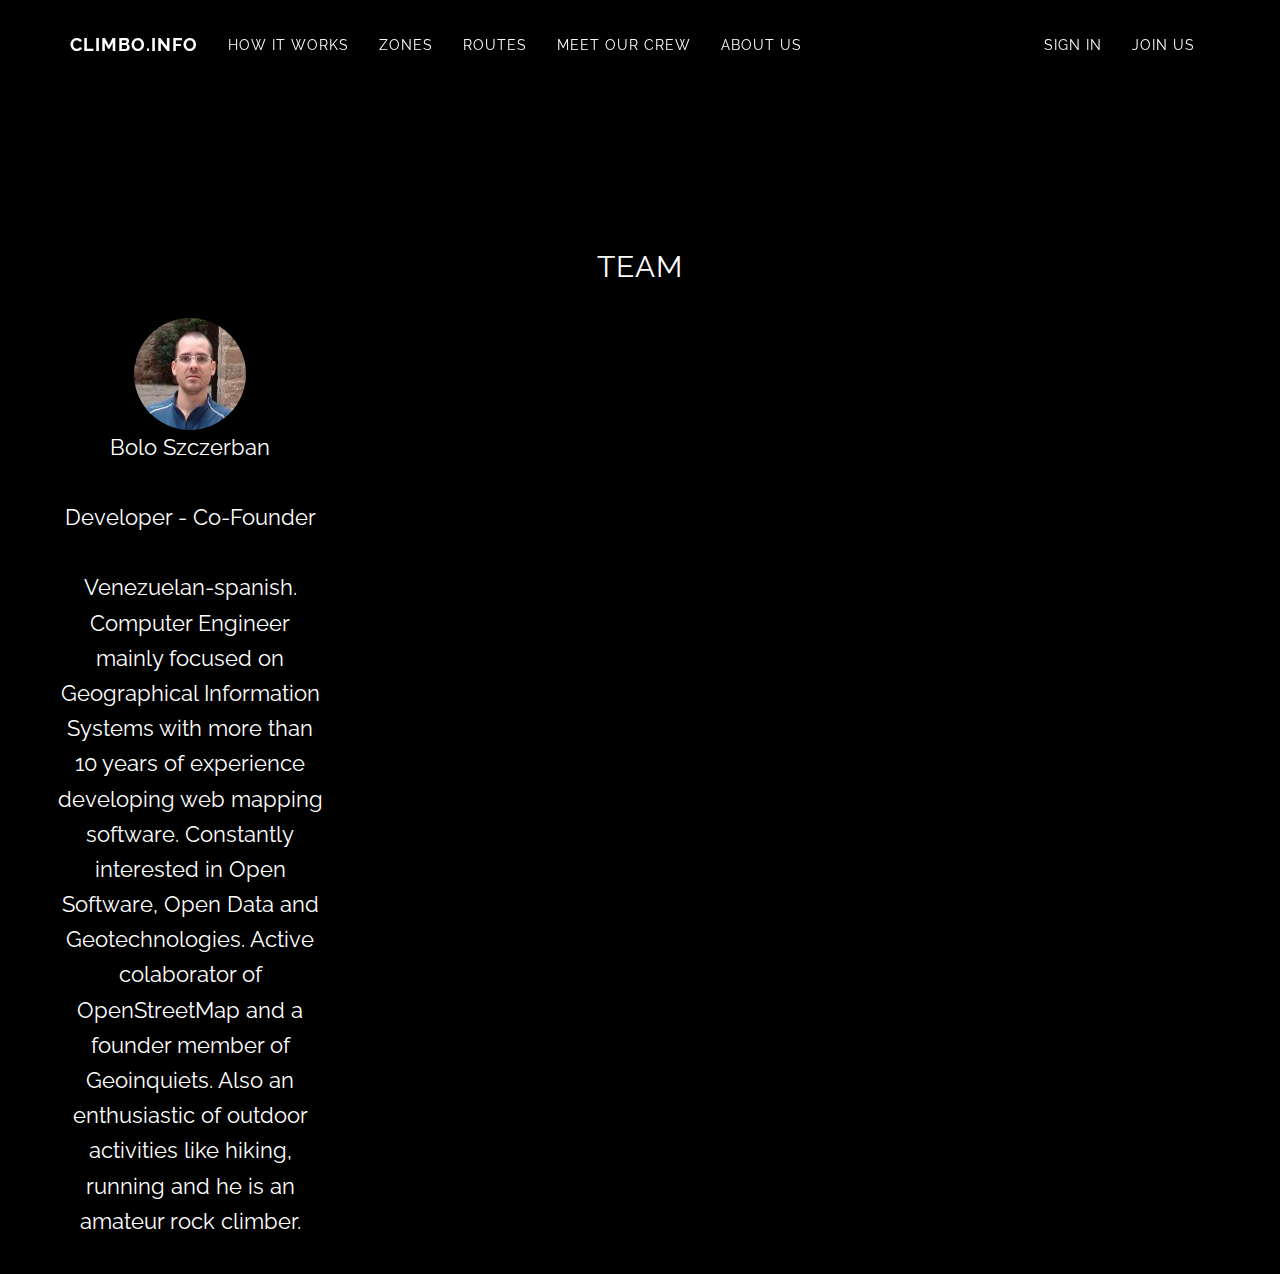
<file: cvbolo.html>
<!DOCTYPE html>
<html lang="en">
<head>
    <meta charset="utf-8">
    <meta name="viewport" content="width=device-width, initial-scale=1.0">
    <meta name="description" content="">
    <meta name="author" content="">

    <title>Equipo</title>

     <!-- Bootstrap Core CSS -->
    <link href="http://netdna.bootstrapcdn.com/bootstrap/3.0.3/css/bootstrap.min.css" rel="stylesheet" type="text/css">

    <!-- Fonts -->
    <link href="http://netdna.bootstrapcdn.com/font-awesome/4.0.3/css/font-awesome.min.css" rel="stylesheet" type="text/css">
    <link href='https://fonts.googleapis.com/css?family=Raleway:400,600,700,800,900' rel='stylesheet' type='text/css'>
    <link href='https://fonts.googleapis.com/css?family=Montserrat:400,600,700,800,900' rel='stylesheet' type='text/css'>
    <link href='https://fonts.googleapis.com/css?family=Open+Sans:400,600,700,800,900' rel='stylesheet' type='text/css'>
   



    <!-- Custom Theme CSS -->
    <link href="css/grayscale.css" rel="stylesheet">

</head>

<body id="page-top" data-spy="scroll" data-target=".navbar-custom">

    <nav class="navbar navbar-custom navbar-fixed-top" role="navigation">
        <div class="container">
            <div class="navbar-header page-scroll">
                <button type="button" class="navbar-toggle" data-toggle="collapse" data-target=".navbar-main-collapse">
                    <i class="fa fa-bars"></i>
                </button>
                <a class="navbar-brand" href="#page-top">
                    climbo.info
                </a>
            </div>

            <!-- Collect the nav links, forms, and other content for toggling -->
            <div class="collapse navbar-collapse navbar-left navbar-main-collapse">
                <ul class="nav navbar-nav">
                    <!-- Hidden li included to remove active class from about link when scrolled up past about section -->
                    <li class="hidden">
                        <a href="#page-top"></a>
                    </li>
                    <li class="page-scroll">
                        <a href="#about">How it works</a>
                    </li>
                    <li class="page-scroll">
                        <a href="#download">Zones</a>
                    </li>
                    <li class="page-scroll">
                        <a href="#contact">Routes</a>
                    </li>
                     <li class="page-scroll">
                        <a href="#contact">Meet our crew</a>
                    </li>
                     <li class="page-scroll">
                        <a href="#contact">About us</a>
                    </li>
                </ul>
            </div>
            
            <div class="collapse navbar-collapse navbar-right navbar-main-collapse">
                <ul class="nav navbar-nav">
                    <li>
                        <a id="login" class="btn-red" onclick="_gaq.push(['_trackEvent','Profile','Login','src:TopBar']);" href="http://app.climbo.info/login/index.php?route=users/login">Sign in</a>
                    </li>
                    <li>
                        <a id="joinus" class="btn-blue" onclick="_gaq.push(['_trackEvent','Profile','Join','src:TopBar']);" href="http://app.climbo.info/login/index.php?route=users/register">Join us</a>
                    </li>
                </ul>
            </div>
            
            <!-- /.navbar-collapse -->
        </div>
        <!-- /.container -->
    </nav>

    <section id="How it works" class="container content-section text-center">
        <div class="row">
            <div class="col-lg-8 col-lg-offset-2">
                <h2>TEAM</h2>
            </div>
                    <div class="row">
                    <div class="col-lg-3">
                        <img src="img/bolo.jpg" class="img-circle"></img> 
                        <p>Bolo Szczerban</p>
                        <p>Developer - Co-Founder</p>
                        <p>Venezuelan-spanish. Computer Engineer mainly focused on Geographical Information Systems with more than 10 years of experience developing web mapping software. Constantly interested in Open Software, Open Data and Geotechnologies. Active colaborator of OpenStreetMap and a founder member of Geoinquiets. Also an enthusiastic of outdoor activities like hiking, running and he is an amateur rock climber.</p>
                    </div>
                    
    </section>
</body>
</html>
</file>
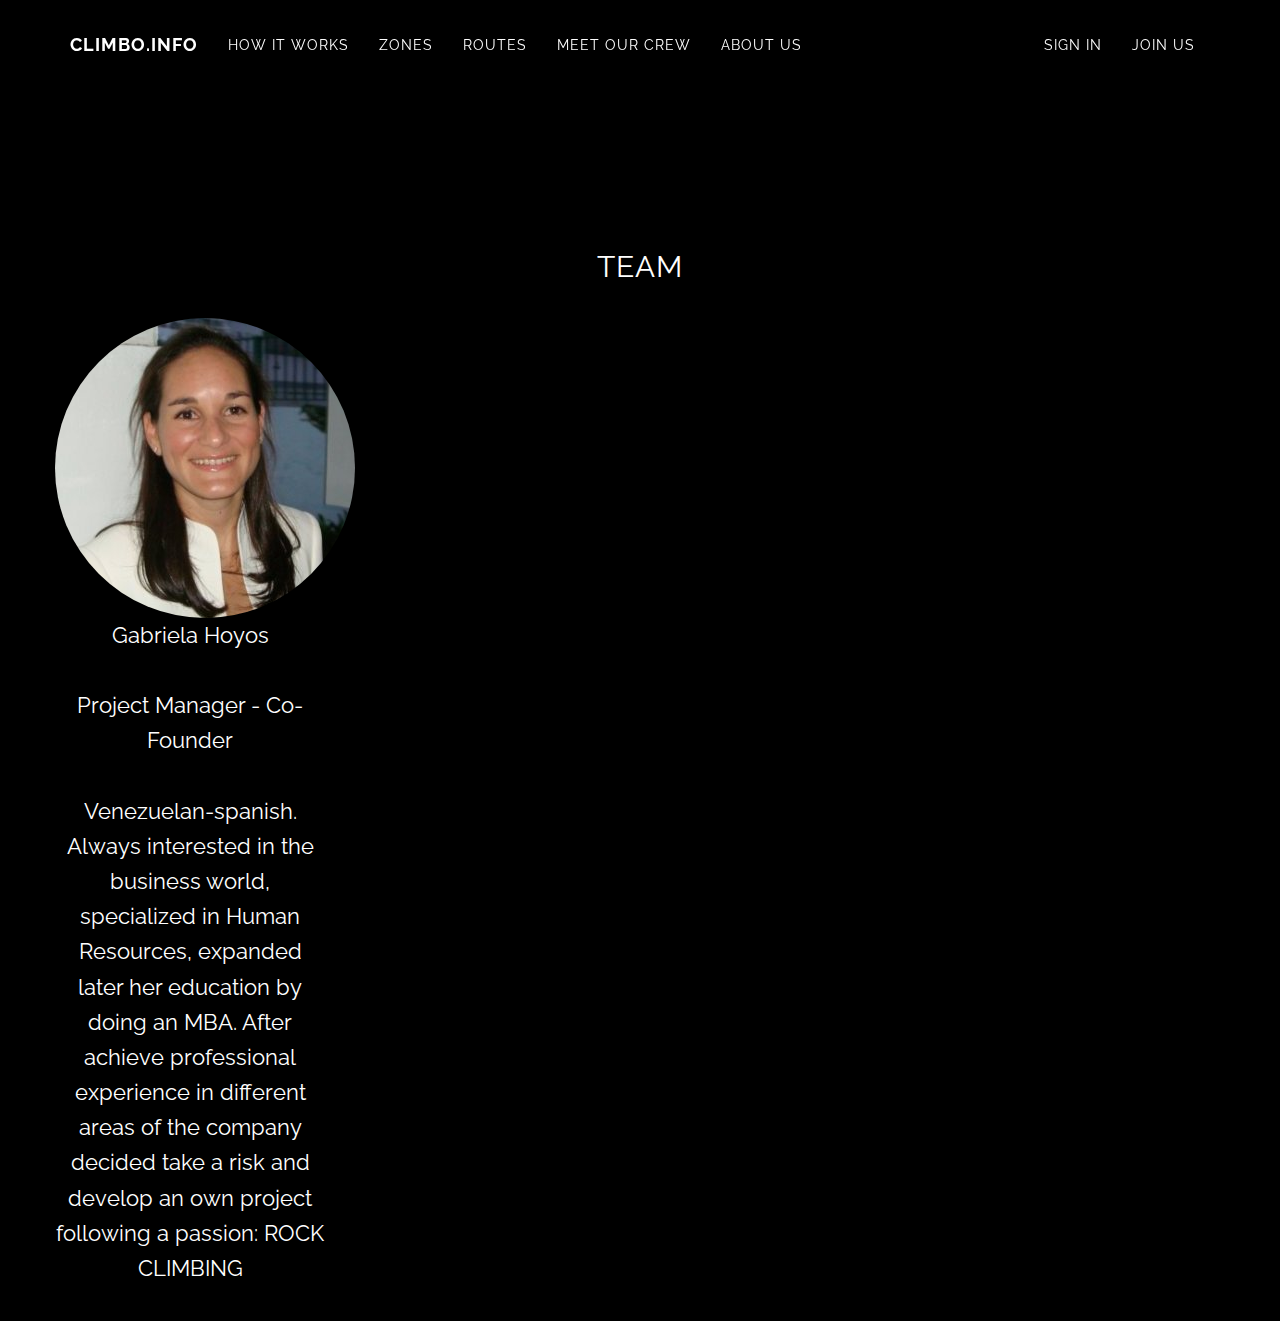
<file: cvgabriela.html>
<!DOCTYPE html>
<html lang="en">
<head>
    <meta charset="utf-8">
    <meta name="viewport" content="width=device-width, initial-scale=1.0">
    <meta name="description" content="">
    <meta name="author" content="">

    <title>Equipo</title>

     <!-- Bootstrap Core CSS -->
    <link href="http://netdna.bootstrapcdn.com/bootstrap/3.0.3/css/bootstrap.min.css" rel="stylesheet" type="text/css">

    <!-- Fonts -->
    <link href="http://netdna.bootstrapcdn.com/font-awesome/4.0.3/css/font-awesome.min.css" rel="stylesheet" type="text/css">
    <link href='https://fonts.googleapis.com/css?family=Raleway:400,600,700,800,900' rel='stylesheet' type='text/css'>
    <link href='https://fonts.googleapis.com/css?family=Montserrat:400,600,700,800,900' rel='stylesheet' type='text/css'>
    <link href='https://fonts.googleapis.com/css?family=Open+Sans:400,600,700,800,900' rel='stylesheet' type='text/css'>
   



    <!-- Custom Theme CSS -->
    <link href="css/grayscale.css" rel="stylesheet">

</head>

<body id="page-top" data-spy="scroll" data-target=".navbar-custom">

    <nav class="navbar navbar-custom navbar-fixed-top" role="navigation">
        <div class="container">
            <div class="navbar-header page-scroll">
                <button type="button" class="navbar-toggle" data-toggle="collapse" data-target=".navbar-main-collapse">
                    <i class="fa fa-bars"></i>
                </button>
                <a class="navbar-brand" href="#page-top">
                    climbo.info
                </a>
            </div>

            <!-- Collect the nav links, forms, and other content for toggling -->
            <div class="collapse navbar-collapse navbar-left navbar-main-collapse">
                <ul class="nav navbar-nav">
                    <!-- Hidden li included to remove active class from about link when scrolled up past about section -->
                    <li class="hidden">
                        <a href="#page-top"></a>
                    </li>
                    <li class="page-scroll">
                        <a href="#about">How it works</a>
                    </li>
                    <li class="page-scroll">
                        <a href="#download">Zones</a>
                    </li>
                    <li class="page-scroll">
                        <a href="#contact">Routes</a>
                    </li>
                     <li class="page-scroll">
                        <a href="#contact">Meet our crew</a>
                    </li>
                     <li class="page-scroll">
                        <a href="#contact">About us</a>
                    </li>
                </ul>
            </div>
            
            <div class="collapse navbar-collapse navbar-right navbar-main-collapse">
                <ul class="nav navbar-nav">
                    <li>
                        <a id="login" class="btn-red" onclick="_gaq.push(['_trackEvent','Profile','Login','src:TopBar']);" href="http://app.climbo.info/login/index.php?route=users/login">Sign in</a>
                    </li>
                    <li>
                        <a id="joinus" class="btn-blue" onclick="_gaq.push(['_trackEvent','Profile','Join','src:TopBar']);" href="http://app.climbo.info/login/index.php?route=users/register">Join us</a>
                    </li>
                </ul>
            </div>
            
            <!-- /.navbar-collapse -->
        </div>
        <!-- /.container -->
    </nav>

    <section id="How it works" class="container content-section text-center">
        <div class="row">
            <div class="col-lg-8 col-lg-offset-2">
                <h2>TEAM</h2>
            </div>
                    <div class="row">
                    <div class="col-lg-3">
                        <img src="img/gabriela.jpg" class="img-circle"></img> 
                        <p>Gabriela Hoyos</p>
                        <p>Project Manager - Co-Founder</p>
                        <p>Venezuelan-spanish. Always interested in the business world, specialized in Human Resources, expanded later her education by doing an MBA. After achieve professional experience in different areas of the company decided take a risk and develop an own project following a passion: ROCK CLIMBING</p>
                    </div>
                    
    </section>
</body>
</html>
</file>
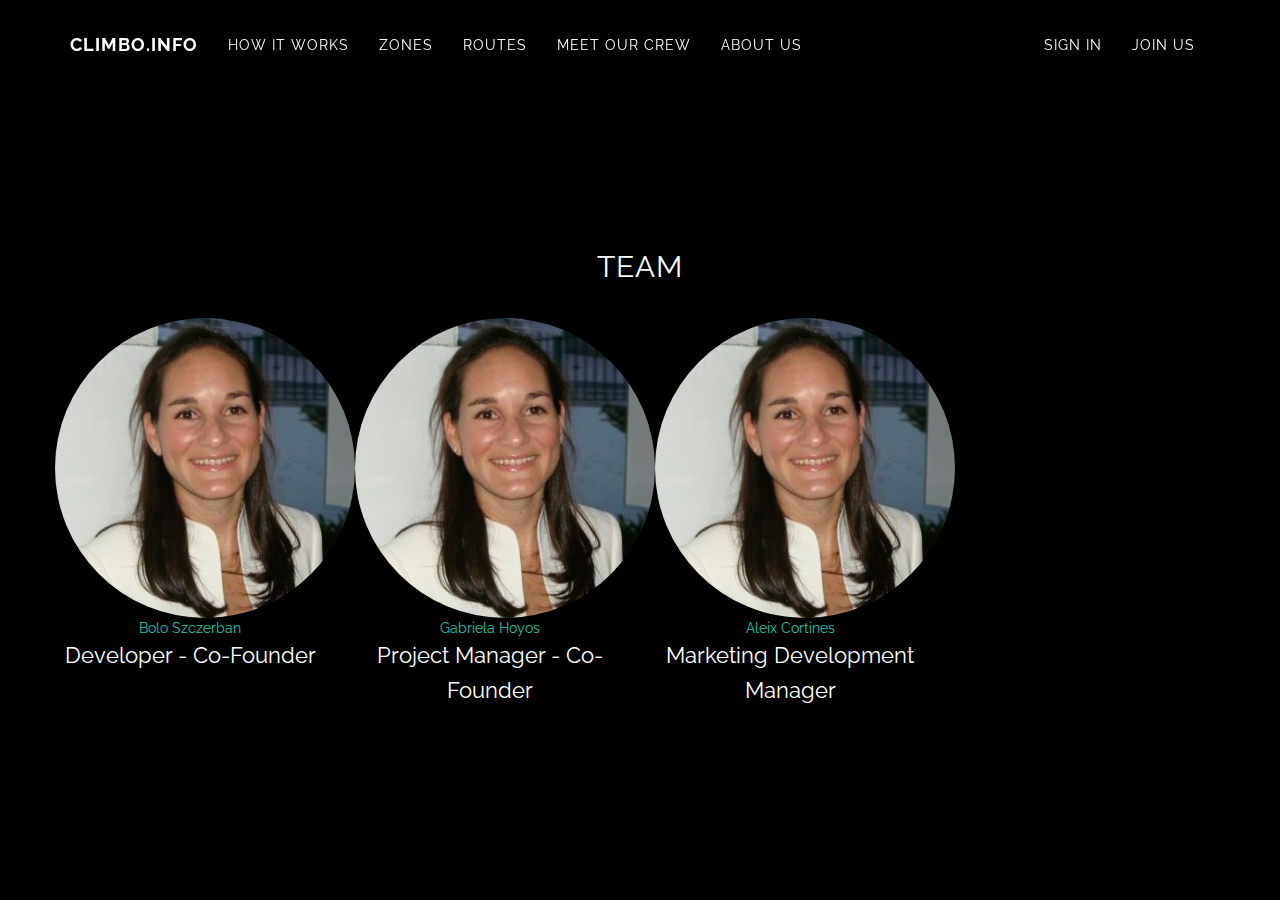
<file: equipo.html>
<!DOCTYPE html>
<html lang="en">
<head>
	<meta charset="utf-8">
    <meta name="viewport" content="width=device-width, initial-scale=1.0">
    <meta name="description" content="">
    <meta name="author" content="">

	<title>Equipo</title>

	 <!-- Bootstrap Core CSS -->
    <link href="http://netdna.bootstrapcdn.com/bootstrap/3.0.3/css/bootstrap.min.css" rel="stylesheet" type="text/css">

    <!-- Fonts -->
    <link href="http://netdna.bootstrapcdn.com/font-awesome/4.0.3/css/font-awesome.min.css" rel="stylesheet" type="text/css">
    <link href='https://fonts.googleapis.com/css?family=Raleway:400,600,700,800,900' rel='stylesheet' type='text/css'>
    <link href='https://fonts.googleapis.com/css?family=Montserrat:400,600,700,800,900' rel='stylesheet' type='text/css'>
    <link href='https://fonts.googleapis.com/css?family=Open+Sans:400,600,700,800,900' rel='stylesheet' type='text/css'>
   



	<!-- Custom Theme CSS -->
    <link href="css/grayscale.css" rel="stylesheet">

</head>

<body id="page-top" data-spy="scroll" data-target=".navbar-custom">

    <nav class="navbar navbar-custom navbar-fixed-top" role="navigation">
        <div class="container">
            <div class="navbar-header page-scroll">
                <button type="button" class="navbar-toggle" data-toggle="collapse" data-target=".navbar-main-collapse">
                    <i class="fa fa-bars"></i>
                </button>
                <a class="navbar-brand" href="#page-top">
                    climbo.info
                </a>
            </div>

            <!-- Collect the nav links, forms, and other content for toggling -->
            <div class="collapse navbar-collapse navbar-left navbar-main-collapse">
                <ul class="nav navbar-nav">
                    <!-- Hidden li included to remove active class from about link when scrolled up past about section -->
                    <li class="hidden">
                        <a href="#page-top"></a>
                    </li>
                    <li class="page-scroll">
                        <a href="#about">How it works</a>
                    </li>
                    <li class="page-scroll">
                        <a href="#download">Zones</a>
                    </li>
                    <li class="page-scroll">
                        <a href="#contact">Routes</a>
                    </li>
                     <li class="page-scroll">
                        <a href="#contact">Meet our crew</a>
                    </li>
                     <li class="page-scroll">
                        <a href="#contact">About us</a>
                    </li>
                </ul>
            </div>
			
			<div class="collapse navbar-collapse navbar-right navbar-main-collapse">
                <ul class="nav navbar-nav">
                    <li>
						<a id="login" class="btn-red" onclick="_gaq.push(['_trackEvent','Profile','Login','src:TopBar']);" href="http://app.climbo.info/login/index.php?route=users/login">Sign in</a>
					</li>
					<li>
						<a id="joinus" class="btn-blue" onclick="_gaq.push(['_trackEvent','Profile','Join','src:TopBar']);" href="http://app.climbo.info/login/index.php?route=users/register">Join us</a>
					</li>
                </ul>
            </div>
			
            <!-- /.navbar-collapse -->
        </div>
        <!-- /.container -->
    </nav>

	<section id="How it works" class="container content-section text-center">
        <div class="row">
            <div class="col-lg-8 col-lg-offset-2">
                <h2>TEAM</h2>
            </div>
					<div class="row">
                    <div class="col-lg-3">
                        <img src="img/gabriela.jpg" class="img-circle"></img> 
                        <a href="cvbolo.html">Bolo Szczerban</a>
                      	<p>Developer - Co-Founder</p>
                    </div>
                    <div class="col-lg-3">
                        <img src="img/gabriela.jpg" class="img-circle"></img> 
                        <a href="cvgabriela.html">Gabriela Hoyos</a>
               			<p>Project Manager - Co-Founder</p> 
                    </div>
                    <div class="col-lg-3">
                        <img src="img/gabriela.jpg" class="img-circle"></img> 
                        <a href="cvaleix.html">Aleix Cortines</a>
                        <p>Marketing Development Manager</p>
                    </div>
                    
        </div>
    </section>
</body>
</html>
</file>
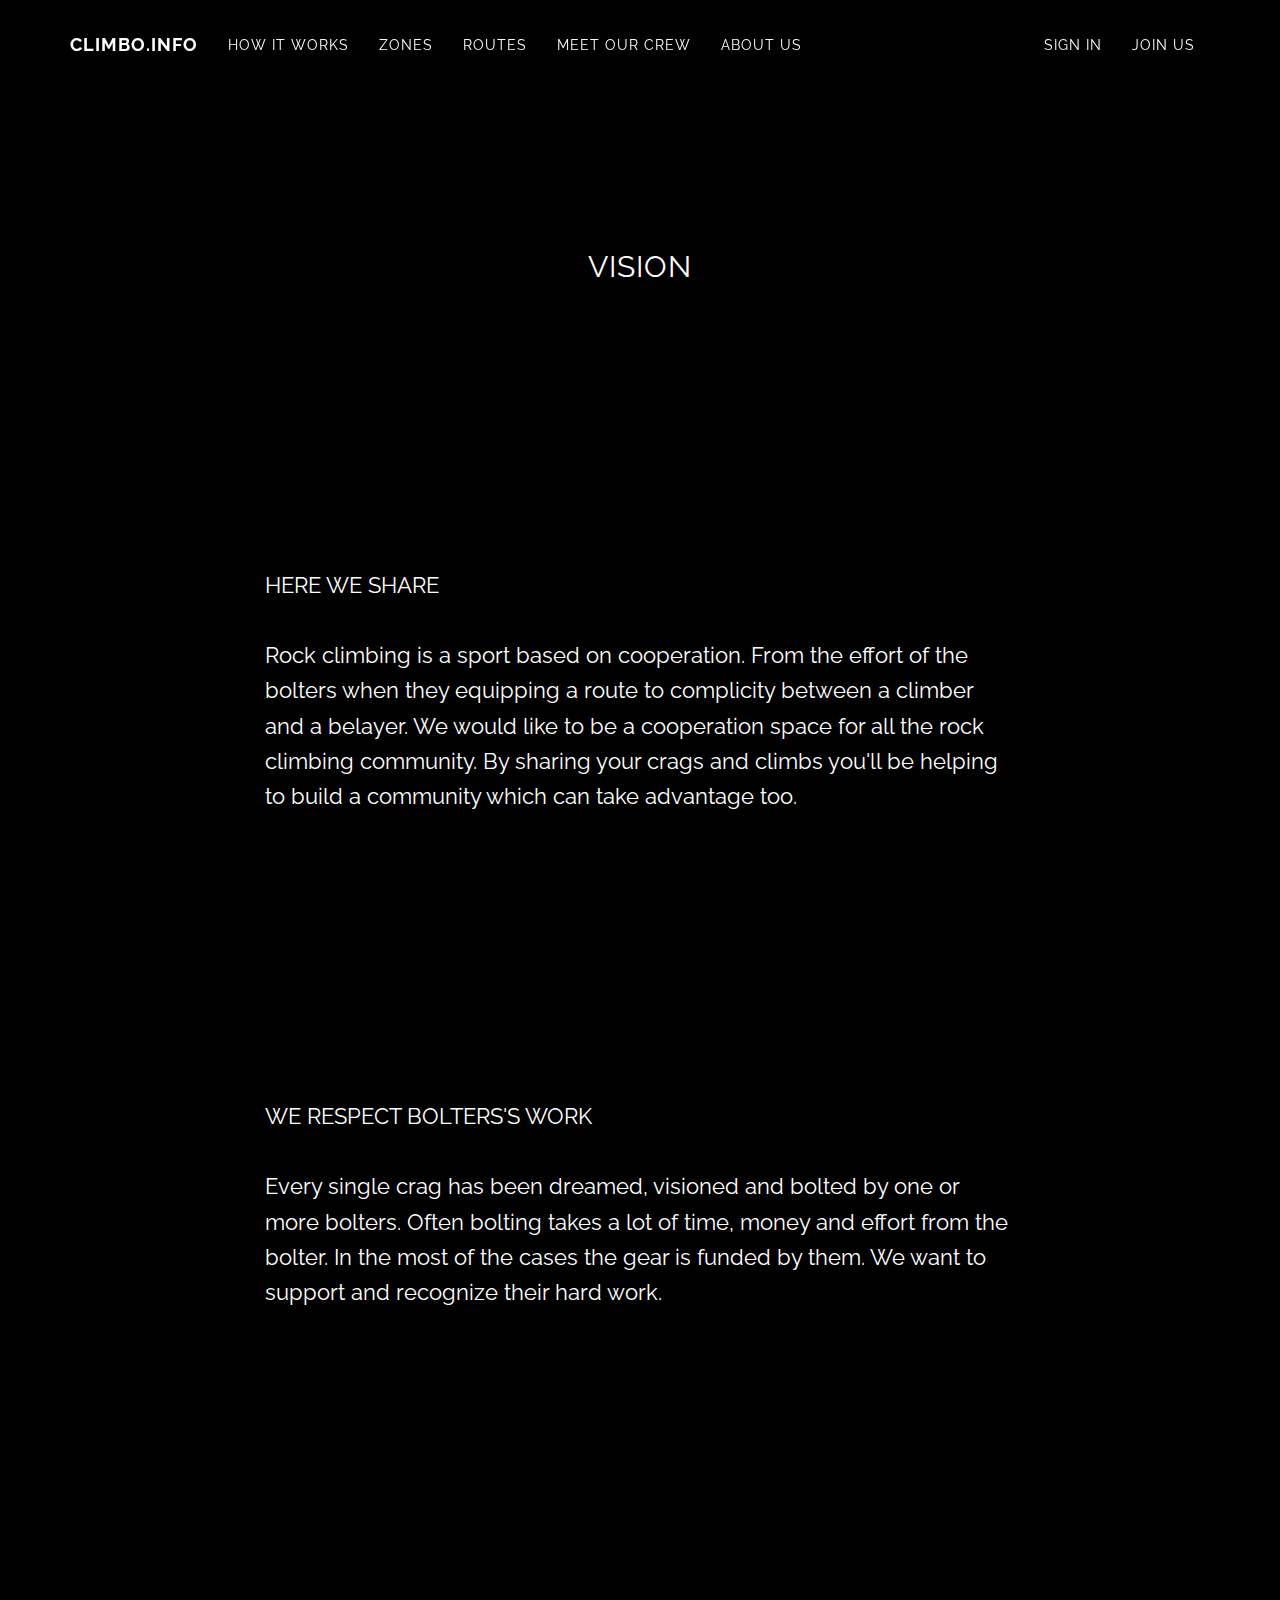
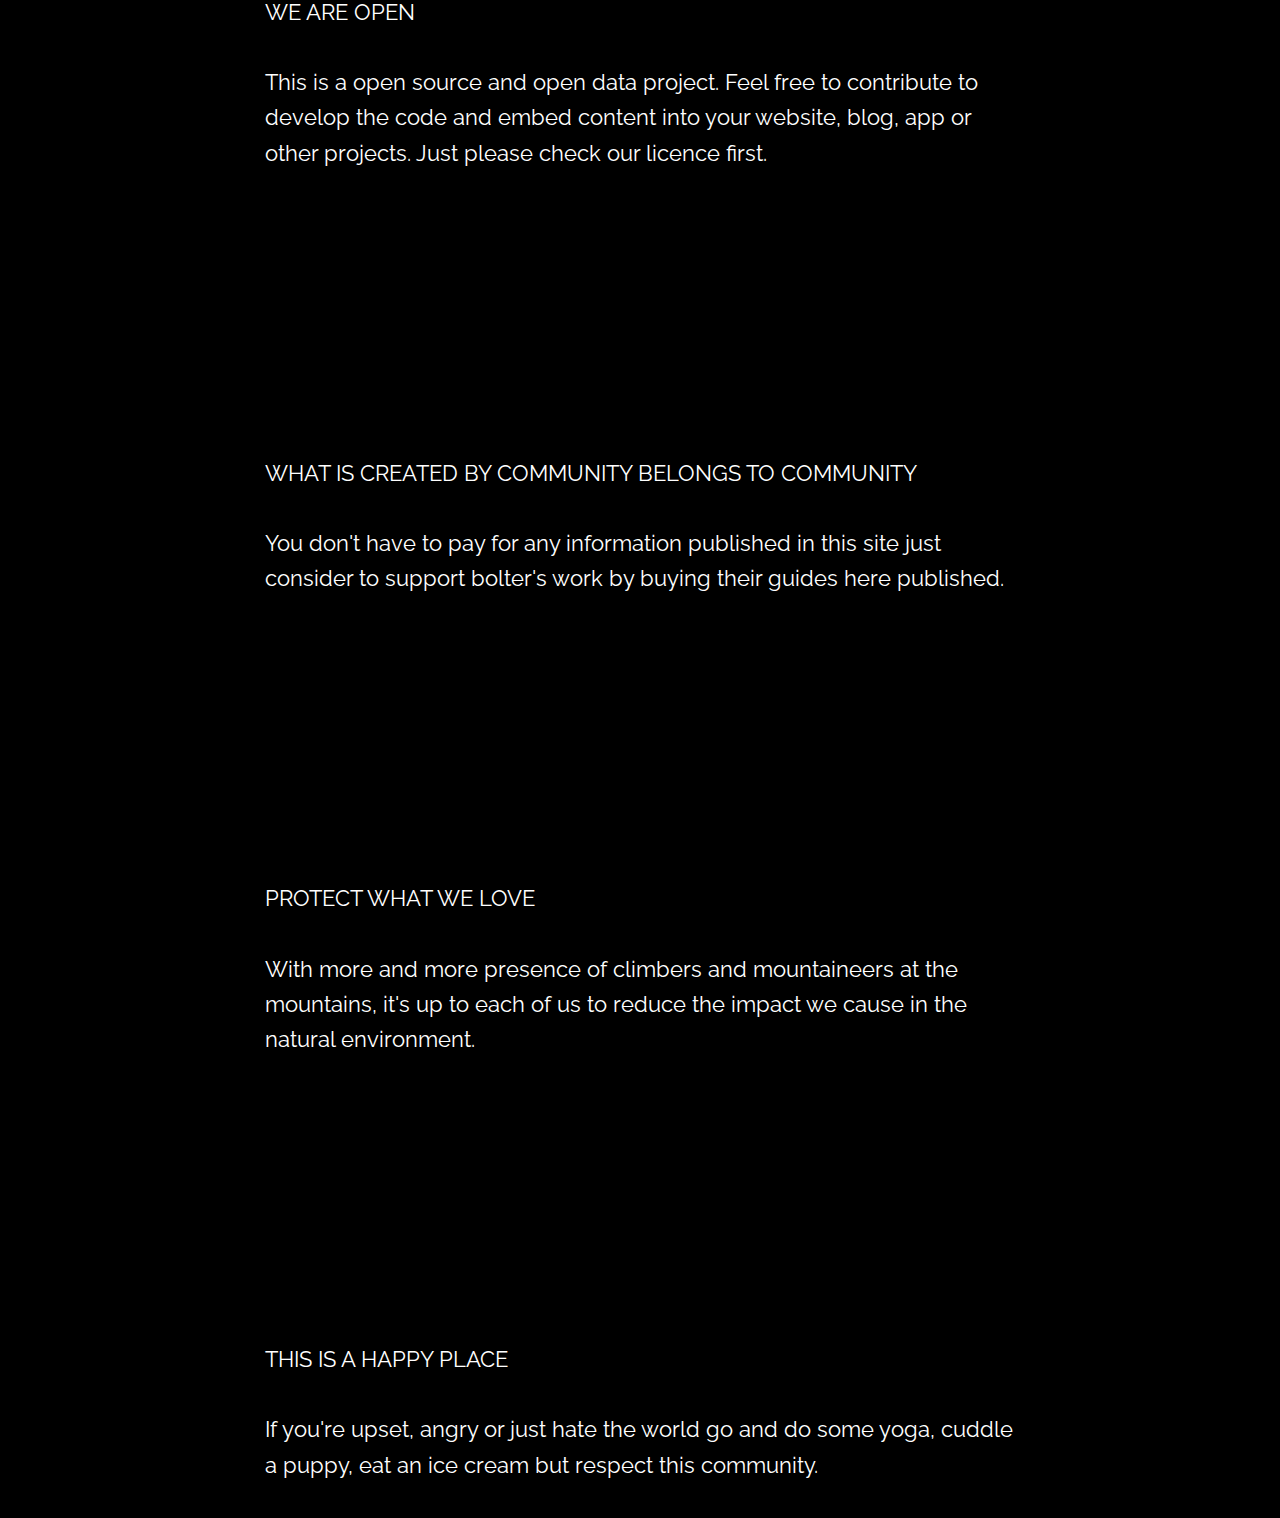
<file: vision.html>
<!DOCTYPE html>
<html lang="en">
<head>
    <meta charset="utf-8">
    <meta name="viewport" content="width=device-width, initial-scale=1.0">
    <meta name="description" content="">
    <meta name="author" content="">

    <title>Equipo</title>

     <!-- Bootstrap Core CSS -->
    <link href="http://netdna.bootstrapcdn.com/bootstrap/3.0.3/css/bootstrap.min.css" rel="stylesheet" type="text/css">

    <!-- Fonts -->
    <link href="http://netdna.bootstrapcdn.com/font-awesome/4.0.3/css/font-awesome.min.css" rel="stylesheet" type="text/css">
    <link href='https://fonts.googleapis.com/css?family=Raleway:400,600,700,800,900' rel='stylesheet' type='text/css'>
    <link href='https://fonts.googleapis.com/css?family=Montserrat:400,600,700,800,900' rel='stylesheet' type='text/css'>
    <link href='https://fonts.googleapis.com/css?family=Open+Sans:400,600,700,800,900' rel='stylesheet' type='text/css'>
   



    <!-- Custom Theme CSS -->
    <link href="css/grayscale.css" rel="stylesheet">

</head>

<body id="page-top" data-spy="scroll" data-target=".navbar-custom">

    <nav class="navbar navbar-custom navbar-fixed-top" role="navigation">
        <div class="container">
            <div class="navbar-header page-scroll">
                <button type="button" class="navbar-toggle" data-toggle="collapse" data-target=".navbar-main-collapse">
                    <i class="fa fa-bars"></i>
                </button>
                <a class="navbar-brand" href="#page-top">
                    climbo.info
                </a>
            </div>

            <!-- Collect the nav links, forms, and other content for toggling -->
            <div class="collapse navbar-collapse navbar-left navbar-main-collapse">
                <ul class="nav navbar-nav">
                    <!-- Hidden li included to remove active class from about link when scrolled up past about section -->
                    <li class="hidden">
                        <a href="#page-top"></a>
                    </li>
                    <li class="page-scroll">
                        <a href="#about">How it works</a>
                    </li>
                    <li class="page-scroll">
                        <a href="#download">Zones</a>
                    </li>
                    <li class="page-scroll">
                        <a href="#contact">Routes</a>
                    </li>
                     <li class="page-scroll">
                        <a href="#contact">Meet our crew</a>
                    </li>
                     <li class="page-scroll">
                        <a href="#contact">About us</a>
                    </li>
                </ul>
            </div>
            
            <div class="collapse navbar-collapse navbar-right navbar-main-collapse">
                <ul class="nav navbar-nav">
                    <li>
                        <a id="login" class="btn-red" onclick="_gaq.push(['_trackEvent','Profile','Login','src:TopBar']);" href="http://app.climbo.info/login/index.php?route=users/login">Sign in</a>
                    </li>
                    <li>
                        <a id="joinus" class="btn-blue" onclick="_gaq.push(['_trackEvent','Profile','Join','src:TopBar']);" href="http://app.climbo.info/login/index.php?route=users/register">Join us</a>
                    </li>
                </ul>
            </div>
            
            <!-- /.navbar-collapse -->
        </div>
        <!-- /.container -->
    </nav>

    <section id="vision" class="container content-section text-center">
        <div class="row">
            <div class="col-lg-8 col-lg-offset-2">
                <h2>VISION</h2>
            </div>                
    </section>

<section id="puntosvision" class="container content-section text">
        <div class="row">
            <div class="col-lg-8 col-lg-offset-2">
                <p>HERE WE SHARE</p>
                <p>Rock climbing is a sport based on cooperation. From the effort of the bolters when they equipping a route to complicity between a climber and a belayer. We would like to be a cooperation space for all the rock climbing community. By sharing your crags and climbs you'll be helping to build a community which can take advantage too.</p>
            </div>                
    </section>

 <section id="puntosvision" class="container content-section text">
        <div class="row">
            <div class="col-lg-8 col-lg-offset-2">
                <p>WE RESPECT BOLTERS'S WORK</p>
                <p>Every single crag has been dreamed, visioned and bolted by one or more bolters. Often bolting takes a lot of time, money and effort from the bolter. In the most of the cases the gear is funded by them. We want to support and recognize their hard work.</p>
            </div>                
    </section>

<section id="puntosvision" class="container content-section text">
        <div class="row">
            <div class="col-lg-8 col-lg-offset-2">
                <p>WE ARE OPEN</p>
                <p>This is a open source and open data project. Feel free to contribute to develop the code and embed content into your website, blog, app or other projects. Just please check our licence first.</p>
            </div>   
     </section>             
   
<section id="puntosvision" class="container content-section text">
        <div class="row">
            <div class="col-lg-8 col-lg-offset-2">
                <p>WHAT IS CREATED BY COMMUNITY BELONGS TO COMMUNITY</p>
                <p>You don't have to pay for any information published in this site just consider to support bolter's work by buying their guides here published.</p>
            </div>                
    </section>

    <section id="puntosvision" class="container content-section text">
        <div class="row">
            <div class="col-lg-8 col-lg-offset-2">
                <p>PROTECT WHAT WE LOVE</p>
                <p>With more and more presence of climbers and mountaineers at the mountains, it's up to each of us to reduce the impact we cause in the natural environment. </p>
            </div>                
    </section>

     
<section id="puntosvision" class="container content-section text">
        <div class="row">
            <div class="col-lg-8 col-lg-offset-2">
                <p>THIS IS A HAPPY PLACE</p>
                <p>If you're upset, angry or just hate the world go and do some yoga, cuddle a puppy, eat an ice cream but respect this community.</p>
            </div>                
    </section>


</body>
</html>
</file>
<file: css/grayscale.css>
body {
    width: 100%;
    height: 100%;
    font-family: Raleway, Montserrat, Open Sans;
    color: #fff;
    background-color: #000;
}

html {
    width: 100%;
    height: 100%;
}

h1,
h2, 
h3, 
h4, 
h5, 
h6 {
    margin: 0 0 35px;
    text-transform: uppercase;
    font-family: Raleway, Montserrat, Open Sans;
    font-weight: 600;
    letter-spacing: 1px;
}

h1 {
    font-family: Raleway, Montserrat, Open Sans;
    font-weight: 400;
}

h2 {
    font-family: Raleway, Montserrat, Open Sans;
    font-weight: 400;
}

p {
    margin: 0 0 25px;
    font-size: 18px;
    line-height: 1.5;
}

@media(min-width:767px) {
    p {
        margin: 0 0 35px;
        font-size: 22px;
        line-height: 1.6;
    }
}

a {
    color: #28c3ab;
    -webkit-transition: all .2s ease-in-out;
    -moz-transition: all .2s ease-in-out;
    transition: all .2s ease-in-out;
}

a:hover,
a:focus {
    text-decoration: none;
    color: #176e61;
}

.light {
    font-weight: 400;
}

.navbar {
    margin-bottom: 0;
    border-bottom: 1px solid rgba(255,255,255,.3);
    text-transform: uppercase;
    font-family: Raleway, Montserrat, Open Sans;
    background-color: #000;
}

.navbar-brand {
    font-weight: 700;
}

.navbar-brand:focus {
    outline: 0;
}

.navbar-custom a {
    color: #fff;
}

.navbar-custom .nav li a {
    -webkit-transition: background .3s ease-in-out;
    -moz-transition: background .3s ease-in-out;
    transition: background .3s ease-in-out;
}

.navbar-custom .nav li a:hover,
.navbar-custom .nav li a:focus,
.navbar-custom .nav li.active {
    outline: 0;
    background-color: rgba(255,255,255,.2);
}

.navbar-toggle {
    padding: 4px 6px;
    font-size: 16px;
    color: #fff;
}

.navbar-toggle:focus,
.navbar-toggle:active {
    outline: 0;
}

@media(min-width:767px) {
    .navbar {
        padding: 20px 0;
        border-bottom: 0;
        letter-spacing: 1px;
        background: 0 0;
        -webkit-transition: background .5s ease-in-out,padding .5s ease-in-out;
        -moz-transition: background .5s ease-in-out,padding .5s ease-in-out;
        transition: background .5s ease-in-out,padding .5s ease-in-out;
    }

    .top-nav-collapse {
        padding: 0;
        background-color: #000;
    }

    .navbar-custom.top-nav-collapse {
        border-bottom: 1px solid rgba(255,255,255,.3);
    }
}

.intro {
    display: table;
    width: 100%;
    height: auto;
    padding: 100px 0;
    text-align: center;
    color: #fff;
	/*background: url(../img/intro-bg.jpg) no-repeat bottom center scroll;*/
	/*background: url(../img/dirtbags2.jpg) no-repeat bottom center scroll;*/
    background-color: #000;
    -webkit-background-size: cover;
    -moz-background-size: cover;
    background-size: cover;
    -o-background-size: cover;
}

.intro-body {
    display: table-cell;
    vertical-align: middle;
}

.brand-heading {
    font-size: 40px;
}

.intro-text {
    font-size: 18px;
}

@media(min-width:767px) {
    .intro {
        height: 100%;
        padding: 0;
    }

    .brand-heading {
        font-size: 60px;
    }

    .intro-text {
        font-size: 25px;
    }
}

.btn-circle {
    width: 70px;
    height: 70px;
    margin-top: 15px;
    padding: 7px 16px;
    border: 2px solid #fff;
    border-radius: 35px;
    font-size: 40px;
    color: #fff;
    background: 0 0;
    -webkit-transition: background .3s ease-in-out;
    -moz-transition: background .3s ease-in-out;
    transition: background .3s ease-in-out;
}

.btn-circle:hover,
.btn-circle:focus {
    outline: 0;
    color: #fff;
    background: rgba(255,255,255,.1);
}

.page-scroll .btn-circle i.animated {
    -webkit-transition-property: -webkit-transform;
    -webkit-transition-duration: 1s;
    -moz-transition-property: -moz-transform;
    -moz-transition-duration: 1s;
}

.page-scroll .btn-circle:hover i.animated {
    -webkit-animation-name: pulse;
    -moz-animation-name: pulse;
    -webkit-animation-duration: 1.5s;
    -moz-animation-duration: 1.5s;
    -webkit-animation-iteration-count: infinite;
    -moz-animation-iteration-count: infinite;
    -webkit-animation-timing-function: linear;
    -moz-animation-timing-function: linear;
}

@-webkit-keyframes pulse {    
    0 {
        -webkit-transform: scale(1);
        transform: scale(1);
    }

    50% {
        -webkit-transform: scale(1.2);
        transform: scale(1.2);
    }

    100% {
        -webkit-transform: scale(1);
        transform: scale(1);
    }
}

@-moz-keyframes pulse {    
    0 {
        -moz-transform: scale(1);
        transform: scale(1);
    }

    50% {
        -moz-transform: scale(1.2);
        transform: scale(1.2);
    }

    100% {
        -moz-transform: scale(1);
        transform: scale(1);
    }
}

.content-section {
    padding-top: 100px;
}

.download-section {
    width: 100%;
    padding: 50px 0;
    color: #fff;
    background: url(../img/downloads-bg.jpg) no-repeat center center scroll;
    background-color: #000;
    -webkit-background-size: cover;
    -moz-background-size: cover;
    background-size: cover;
    -o-background-size: cover;
}

#map {
    width: 100%;
    height: 200px;
    margin-top: 100px;
}

@media(min-width:767px) {
    .content-section {
        padding-top: 250px;
    }

    .download-section {
        padding: 100px 0;
    }

    #map {
        height: 400px;
        margin-top: 250px;
    }
}

.btn {
    text-transform: uppercase;
    font-family: Raleway, Montserrat, Open Sans;
    font-weight: 400;
    -webkit-transition: all .3s ease-in-out;
    -moz-transition: all .3s ease-in-out;
    transition: all .3s ease-in-out;
}

.btn-default {
    border: 1px solid #28c3ab;
    color: #28c3ab;
    background-color: transparent;
}

.btn-default:hover,
.btn-default:focus {
    border: 1px solid #28c3ab;
    outline: 0;
    color: #000;
    background-color: #28c3ab;
}

.btn-huge {
    padding: 25px;
    font-size: 26px;
}

.banner-social-buttons {
    margin-top: 0;
}

@media(max-width:1199px) {
    ul.banner-social-buttons {
        margin-top: 15px;
    }
}

@media(max-width:767px) {
    ul.banner-social-buttons>li {
        display: block;
        margin-bottom: 20px;
        padding: 0;
    }

    ul.banner-social-buttons>li:last-child {
        margin-bottom: 0;
    }
}

::-moz-selection {
    text-shadow: none;
    background: #fcfcfc;
    background: rgba(255,255,255,.2);
}

::selection {
    text-shadow: none;
    background: #fcfcfc;
    background: rgba(255,255,255,.2);
}

img::selection {
    background: 0 0;
}

img::-moz-selection {
    background: 0 0;
}

body {
    webkit-tap-highlight-color: rgba(255,255,255,.2);
}

.fch-footer-list { 
    display: inline-block;
    padding: 10px 50px 60px 60px;
    padding-top: 10px;
    padding-right: 50px;
    padding-bottom: 60px;
    padding-left: 60px;
}

.fch-footer-list p{
    font-size: 14px;
    font-weight: bold;
    text-transform: uppercase;
    
}

.fch-footer-list a{
    display: block !important;
    padding-bottom: 8px;
    font-family: Raleway, Montserrat, Open Sans;
}

.align-center {
    text-align: center;

}
</file>
